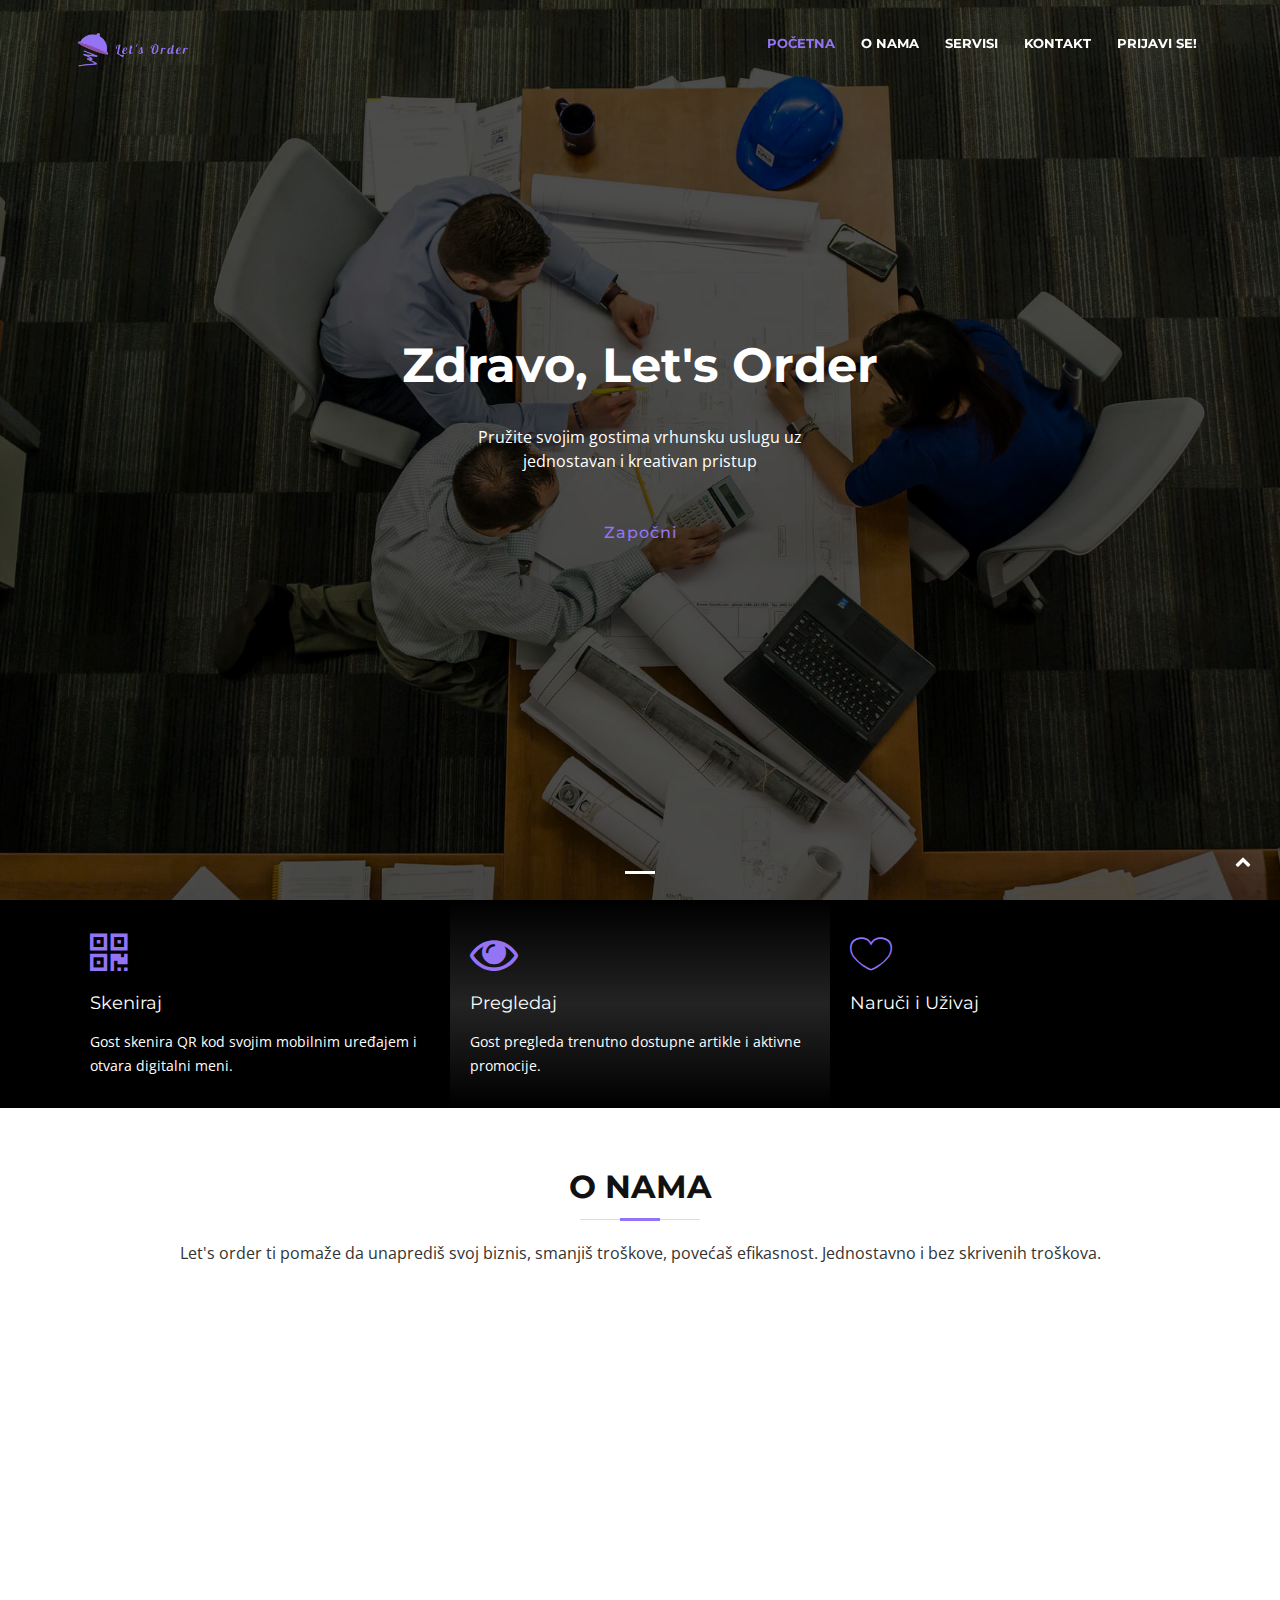
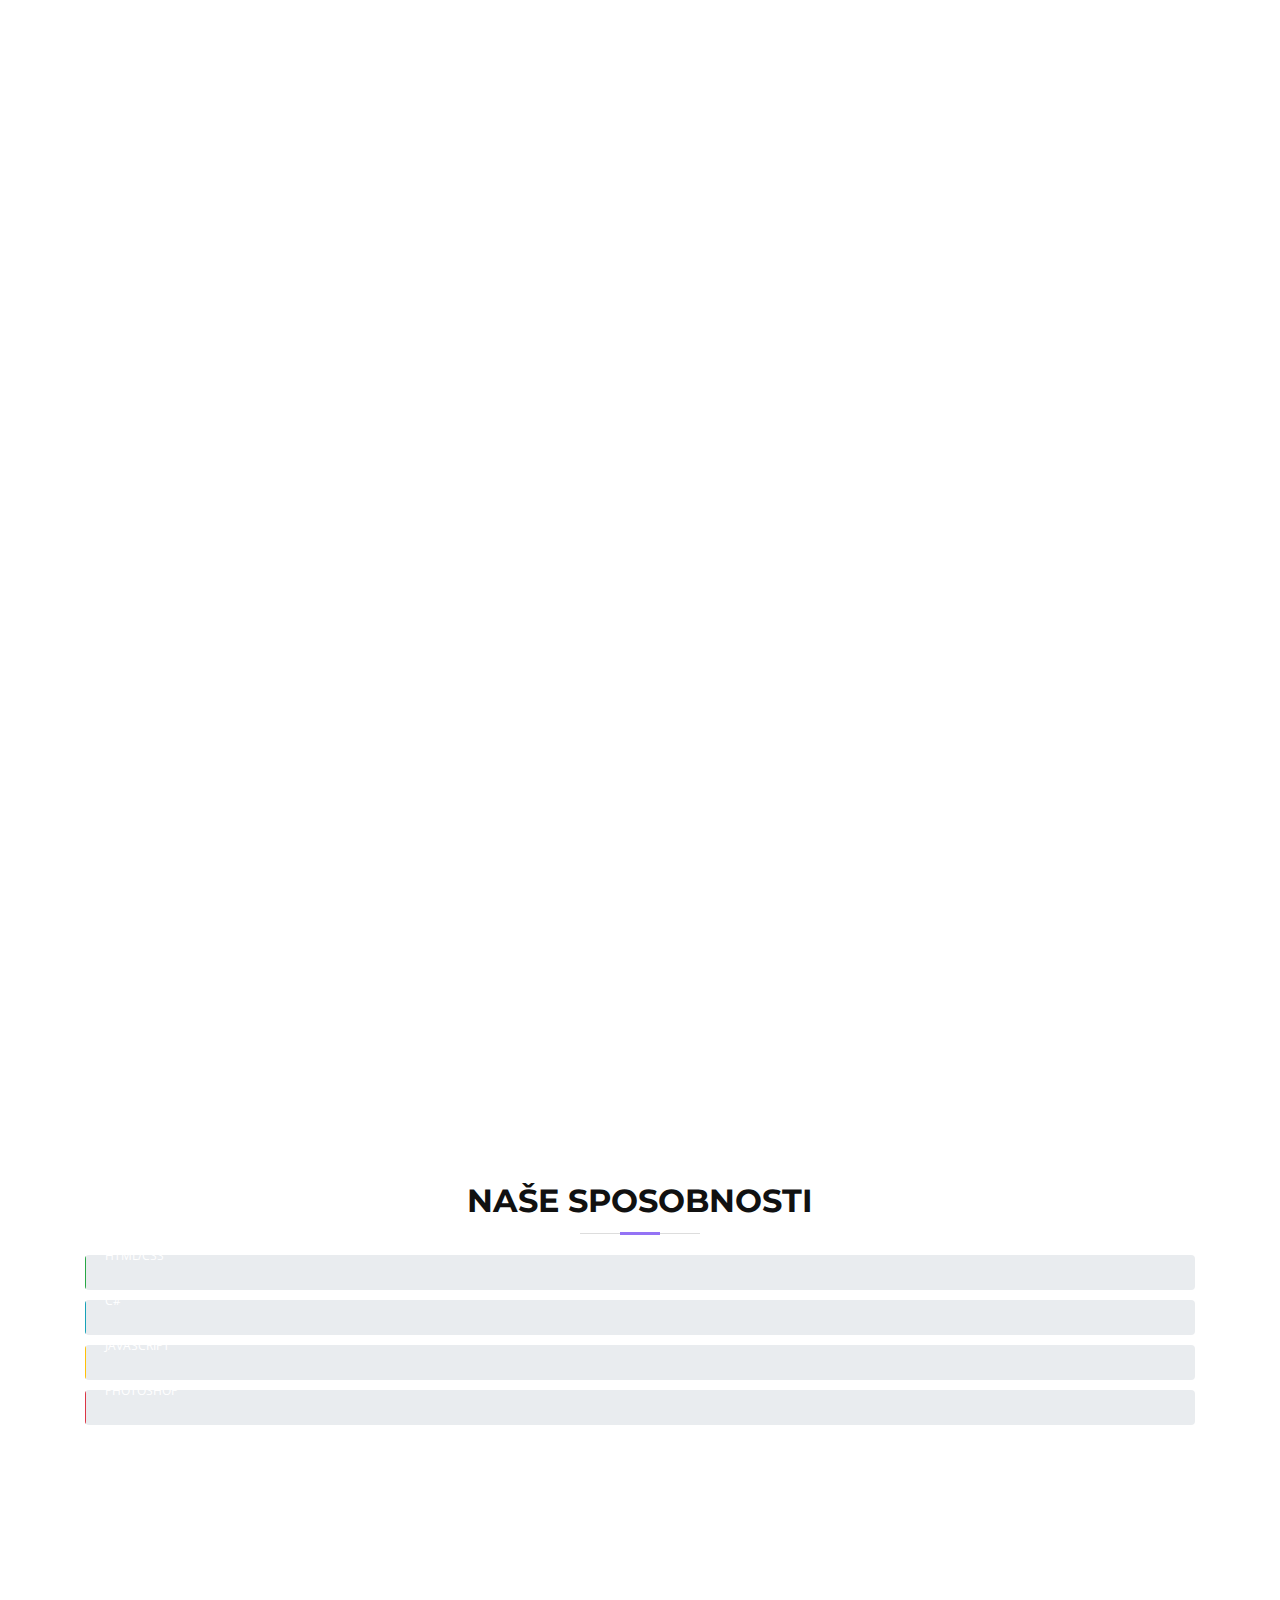
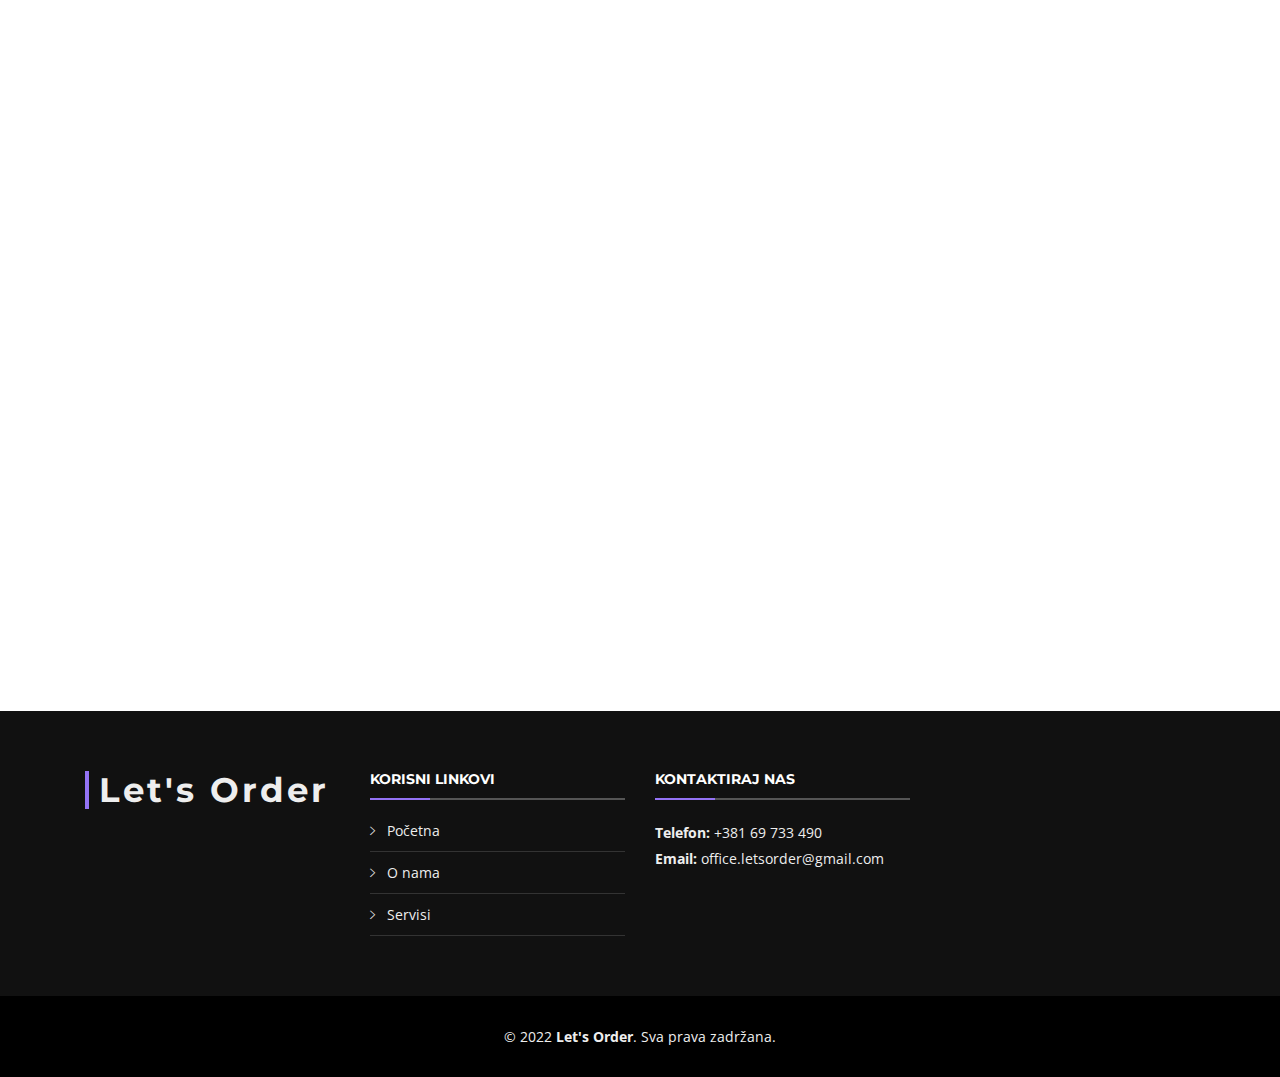
<file: infopage/index.html>
<!DOCTYPE html>
<html lang="en">

<head>
  <meta charset="utf-8">
  <title>Let's Order</title>
  <meta content="width=device-width, initial-scale=1.0" name="viewport">
  <meta content="" name="keywords">
  <meta content="" name="description">

  <!-- Favicons -->
  <link href="../slike/tab-logo.png" rel="icon">
  <link href="img/apple-touch-icon.png" rel="apple-touch-icon">

  <!-- Google Fonts -->
  <link href="https://fonts.googleapis.com/css?family=Open+Sans:300,300i,400,400i,700,700i|Montserrat:300,400,500,700"
    rel="stylesheet">

  <!-- Bootstrap CSS File -->
  <link href="lib/bootstrap/css/bootstrap.min.css" rel="stylesheet">

  <!-- Libraries CSS Files -->
  <link href="lib/font-awesome/css/font-awesome.min.css" rel="stylesheet">
  <link href="lib/animate/animate.min.css" rel="stylesheet">
  <link href="lib/ionicons/css/ionicons.min.css" rel="stylesheet">
  <link href="lib/owlcarousel/assets/owl.carousel.min.css" rel="stylesheet">
  <link href="lib/lightbox/css/lightbox.min.css" rel="stylesheet">

  <!-- Main Stylesheet File -->
  <link href="css/style.css" rel="stylesheet">

</head>

<body>

  <!--==========================
    Header
  ============================-->
  <header id="header">
    <div class="container-fluid">

      <div id="logo" class="pull-left">
        <!-- <h1><a href="#intro" class="scrollto">Kurac</a></h1>-->
        <!-- Uncomment below if you prefer to use an image logo -->
        <a href="#intro"><img src="../slike/lets-order-logo.png" alt="" title="" height="40rem" width="auto" /></a>
      </div>

      <nav id="nav-menu-container">
        <ul class="nav-menu">
          <li class="menu-active"><a href="#intro">Početna</a></li>
          <li><a href="#about">O nama</a></li>
          <li><a href="#services">Servisi</a></li>
          <!-- <li><a href="#portfolio">Portfolio</a></li> -->
          <!-- <li><a href="#team">Tim</a></li> -->
          <li><a href="#contact">Kontakt</a></li>
          <li><a href="../prijava/login.php">Prijavi se!</a></li>
        </ul>
      </nav><!-- #nav-menu-container -->
    </div>
  </header><!-- #header -->

  <!--==========================
    Intro Section
  ============================-->
  <section id="intro">
    <div class="intro-container">
      <div id="introCarousel" class="carousel  slide carousel-fade" data-ride="carousel">

        <ol class="carousel-indicators"></ol>

        <div class="carousel-inner" role="listbox">

          <div class="carousel-item active" style="background-image: url('img/intro-carousel/1.jpg');">
            <div class="carousel-container">
              <div class="carousel-content">
                <h2>Zdravo, Let's Order</h2>
                <p>Pružite svojim gostima vrhunsku uslugu uz jednostavan i kreativan pristup</p>
                <a href="#featured-services" class="btn-get-started scrollto">Započni</a>
              </div>
            </div>
          </div>

          <!-- <div class="carousel-item" style="background-image: url('img/intro-carousel/2.jpg');">
            <div class="carousel-container">
              <div class="carousel-content">
                <h2>At vero eos et accusamus</h2>
                <p>Nam libero tempore, cum soluta nobis est eligendi optio cumque nihil impedit quo minus id quod maxime
                  placeat facere possimus, omnis voluptas assumenda est, omnis dolor repellendus. Temporibus autem
                  quibusdam et aut officiis debitis aut.</p>
                <a href="#featured-services" class="btn-get-started scrollto">Započni</a>
              </div>
            </div>
          </div>

          <div class="carousel-item" style="background-image: url('img/intro-carousel/3.jpg');">
            <div class="carousel-container">
              <div class="carousel-content">
                <h2>Temporibus autem quibusdam</h2>
                <p>Beatae vitae dicta sunt explicabo. Nemo enim ipsam voluptatem quia voluptas sit aspernatur aut odit
                  aut fugit, sed quia consequuntur magni dolores eos qui ratione voluptatem sequi nesciunt omnis iste
                  natus error sit voluptatem accusantium.</p>
                <a href="#featured-services" class="btn-get-started scrollto">Započni</a>
              </div>
            </div>
          </div>


        </div>

        <a class="carousel-control-prev" href="#introCarousel" role="button" data-slide="prev">
          <span class="carousel-control-prev-icon ion-chevron-left" aria-hidden="true"></span>
          <span class="sr-only">Prošli</span>
        </a>

        <a class="carousel-control-next" href="#introCarousel" role="button" data-slide="next">
          <span class="carousel-control-next-icon ion-chevron-right" aria-hidden="true"></span>
          <span class="sr-only">Sledeći</span>
        </a>

      </div> -->
    </div>
  </section><!-- #intro -->

  <main id="main">

    <!--==========================
      Featured Services Section
    ============================-->
    <section id="featured-services">
      <div class="container">
        <div class="row">

          <div class="col-lg-4 box">
            <i class="fa fa-qrcode"></i>
            <h4 class="title"><a>Skeniraj</a></h4>
            <p class="description">Gost skenira QR kod svojim mobilnim uređajem i otvara digitalni meni.</p>
          </div>

          <div class="col-lg-4 box box-bg">
            <i class="fa fa-eye"></i>
            <h4 class="title"><a>Pregledaj</a></h4>
            <p class="description">Gost pregleda trenutno dostupne artikle i aktivne promocije.</p>
          </div>

          <div class="col-lg-4 box">
            <i class="ion-ios-heart-outline"></i>
            <h4 class="title"><a>Naruči i Uživaj</a></h4>
            <p class="description"> </p>
          </div>

        </div>
      </div>
    </section><!-- #featured-services -->

    <!--==========================
      About Us Section
    ============================-->
    <section id="about">
      <div class="container">

        <header class="section-header">
          <h3>O Nama</h3>
          <p>Let's order ti pomaže da unaprediš svoj biznis, smanjiš troškove, povećaš efikasnost. Jednostavno i bez
            skrivenih troškova.</p>
        </header>

        <div class="row about-cols">

          <div class="col-md-4 wow fadeInUp">
            <div class="about-col">
              <div class="img">
                <img src="img/about-mission.jpg" alt="" class="img-fluid">
                <div class="icon"><i class="ion-ios-speedometer-outline"></i></div>
              </div>
              <h2 class="title"><a href="#about">Prednosti za Gosta</a></h2>
              <p>
                - Otvaranje menija skeniranjem QR koda mobilnim uređajem <br>
                - Pregled kategorija, odabir artikala i dodavanje u korpu <br>
                - Slanje narudžbina uključujući posebne instrukcije <br>
                - Slanje poruka osoblju s dodatnim zahtevima <br>
                - Pozivanje konobara <br>
                - Slanje narudžbina sa bilo koje lokacije za dostavu ili preuzimanje <br>
              </p>
            </div>
          </div>

          <div class="col-md-4 wow fadeInUp" data-wow-delay="0.1s">
            <div class="about-col">
              <div class="img">
                <img src="img/about-plan.jpg" alt="" class="img-fluid">
                <div class="icon"><i class="ion-ios-list-outline"></i></div>
              </div>
              <h2 class="title"><a href="#about">Kako Funkcioniše?</a></h2>
              <p>
                Digitalni meni ili digitalni jelovnik je web/android aplikacija koja služi za prezentovanje kupcima i mušterijama vašu ponudu. Preko web sistema jednostavno dodajete nove kategorije i proizvode sa mogućnošću sortiranja. Kada dodate nove proizvode ili sačuvate izmene android aplikacija na tabletu ili TV će odmah prikazivati nove proizvode. Na web sistemu je potrebno samo da se ulogujete i da dodate ili izmenite postojeće proizvode. Unapredite poslovanje, budite prepoznatljivi i drugačiji od drugih. Zamenite stare i dotrajale jelovnike novim i modernim digitalnim jelovnikom. Povećajte promet u svom lokalu primenom digitalnog jelovnika na jednostavan način.</p>
            </div>
          </div>

          <div class="col-md-4 wow fadeInUp" data-wow-delay="0.2s">
            <div class="about-col">
              <div class="img">
                <img src="img/about-vision.jpg" alt="" class="img-fluid">
                <div class="icon"><i class="ion-ios-eye-outline"></i></div>
              </div>
              <h2 class="title"><a href="#about">Prednosti za Ugostitelja</a></h2>
              <p>
                - Primanje narudžbina uključujući posebne instrukcije bez odlaska do stola gostiju <br>
                - Eliminisanje grešaka prilikom naručivanja uzrokovanih ljudskim faktorom <br>
                - Primanje poruka gostiju s dodatnim zahtevima<br>
                - Primanje poziva za asistenciju konobara<br>
                - Unos detaljnog opisa kategorija i artikala sa fotografijama<br>
                - Unos izmena u kategorijama, artiklima i cenama u realnom vremenu<br>
                - Sakrivanje trenutno nedostupnih kategorija i artikala u realnom vremenu<br>
                - Uvid u artikle koje su kupci najčešće pregledali<br>
              </p>
            </div>
          </div>

        </div>

      </div>
    </section><!-- #about -->

    <!--==========================
      Services Section
    ============================-->
    <section id="services">
      <div class="container">

        <header class="section-header wow fadeInUp">
          <h3>Servisi</h3>
        </header>

        <div class="row">

          <div class="col-lg-4 col-md-6 box wow bounceInUp" data-wow-duration="1.4s">
            <div class="icon"><i class="ion-ios-analytics-outline"></i></div>
            <h4 class="title"><a href="#services">Bez instalacije</a></h4>
            <p class="description"> Let's Order radi na internetu gde nije potrebna nikakva vrsta instalacije.
            </p>
          </div>
          <div class="col-lg-4 col-md-6 box wow bounceInUp" data-wow-duration="1.4s">
            <div class="icon"><i class="ion-ios-bookmarks-outline"></i></div>
            <h4 class="title"><a href="#services">Besplatni probni period</a></h4>
            <p class="description">Let's Order nudi besplatan probni period od čak 2 meseca!</p>
          </div>
          <div class="col-lg-4 col-md-6 box wow bounceInUp" data-wow-duration="1.4s">
            <div class="icon"><i class="ion-ios-paper-outline"></i></div>
            <h4 class="title"><a href="#services">Prilagodljiv tvojim potrebama</a></h4>
            <p class="description">Let's order je jako fleksibilan, samim time Vas nagrađuje za Vašu kreativnost.</p>
          </div>
          <div class="col-lg-4 col-md-6 box wow bounceInUp" data-wow-delay="0.1s" data-wow-duration="1.4s">
            <div class="icon"><i class="fa fa-map"></i></div>
            <h4 class="title"><a href="#services">Sa bilo lokacije</a></h4>
            <p class="description">Naši partneri mogu da sa bilo kog uređaja prate narudžbine koje stižu.</p>
          </div>
          <div class="col-lg-4 col-md-6 box wow bounceInUp" data-wow-delay="0.1s" data-wow-duration="1.4s">
            <div class="icon"><i class="ion-ios-barcode-outline"></i></div>
            <h4 class="title"><a href="#services">Kompletna podrška</a></h4>
            <p class="description">Naši zaposleni su uvek aktivni i spremni da Vam pružaju podršku u bilo koje vreme.
            </p>
          </div>
          <div class="col-lg-4 col-md-6 box wow bounceInUp" data-wow-delay="0.1s" data-wow-duration="1.4s">
            <div class="icon"><i class="ion-ios-people-outline"></i></div>
            <h4 class="title"><a href="#services">Smanjenje mogućnosti zloupotrebe</a></h4>
            <p class="description">Naši partneri mogu kontrolisati prodaju kroz web aplikaciju bilo gde</p>
          </div>

        </div>

      </div>
    </section><!-- #services -->

    <!--==========================
      Call To Action Section
    ============================-->
    <section id="call-to-action" class="wow fadeIn">
      <div class="container text-center">
        <h3>Aktiviraj Let's Order Odmah</h3>
        <a class="cta-btn" href="#contact">Zakaži Sastanak!</a>
      </div>
    </section><!-- #call-to-action -->

    <!--==========================
      Skills Section
    ============================-->
    <section id="skills">
      <div class="container">

        <header class="section-header">
          <h3>Naše sposobnosti</h3>
        </header>

        <div class="skills-content">

          <div class="progress">
            <div class="progress-bar bg-success" role="progressbar" aria-valuenow="80" aria-valuemin="0"
              aria-valuemax="100">
              <span class="skill">HTML/CSS <i class="val">80%</i></span>
            </div>
          </div>

          <div class="progress">
            <div class="progress-bar bg-info" role="progressbar" aria-valuenow="90" aria-valuemin="0"
              aria-valuemax="100">
              <span class="skill">C# <i class="val">90%</i></span>
            </div>
          </div>

          <div class="progress">
            <div class="progress-bar bg-warning" role="progressbar" aria-valuenow="75" aria-valuemin="0"
              aria-valuemax="100">
              <span class="skill">JavaScript <i class="val">75%</i></span>
            </div>
          </div>

          <div class="progress">
            <div class="progress-bar bg-danger" role="progressbar" aria-valuenow="55" aria-valuemin="0"
              aria-valuemax="100">
              <span class="skill">Photoshop <i class="val">55%</i></span>
            </div>
          </div>

        </div>

      </div>
    </section>

    <!--==========================
      Facts Section
    ============================-->
    <!-- <section id="facts"  class="wow fadeIn">
      <div class="container">

        <header class="section-header">
          <h3>Facts</h3>
          <p>Sed ut perspiciatis unde omnis iste natus error sit voluptatem accusantium doloremque</p>
        </header>

        <div class="row counters">

  				<div class="col-lg-3 col-6 text-center">
            <span data-toggle="counter-up">274</span>
            <p>Clients</p>
  				</div>

          <div class="col-lg-3 col-6 text-center">
            <span data-toggle="counter-up">421</span>
            <p>Projects</p>
  				</div>

          <div class="col-lg-3 col-6 text-center">
            <span data-toggle="counter-up">1,364</span>
            <p>Hours Of Support</p>
  				</div>

          <div class="col-lg-3 col-6 text-center">
            <span data-toggle="counter-up">18</span>
            <p>Hard Workers</p>
  				</div>

  			</div>

        <div class="facts-img">
          <img src="img/facts-img.png" alt="" class="img-fluid">
        </div>

      </div>
    </section>#facts -->

    <!--==========================
      Portfolio Section
    ============================-->
    <!-- <section id="portfolio"  class="section-bg" >
      <div class="container">

        <header class="section-header">
          <h3 class="section-title">Our Portfolio</h3>
        </header>

        <div class="row">
          <div class="col-lg-12">
            <ul id="portfolio-flters">
              <li data-filter="*" class="filter-active">All</li>
              <li data-filter=".filter-app">App</li>
              <li data-filter=".filter-card">Card</li>
              <li data-filter=".filter-web">Web</li>
            </ul>
          </div>
        </div>

        <div class="row portfolio-container">

          <div class="col-lg-4 col-md-6 portfolio-item filter-app wow fadeInUp">
            <div class="portfolio-wrap">
              <figure>
                <img src="img/portfolio/app1.jpg" class="img-fluid" alt="">
                <a href="img/portfolio/app1.jpg" data-lightbox="portfolio" data-title="App 1" class="link-preview" title="Preview"><i class="ion ion-eye"></i></a>
                <a href="#" class="link-details" title="More Details"><i class="ion ion-android-open"></i></a>
              </figure>

              <div class="portfolio-info">
                <h4><a href="#">App 1</a></h4>
                <p>App</p>
              </div>
            </div>
          </div>

          <div class="col-lg-4 col-md-6 portfolio-item filter-web wow fadeInUp" data-wow-delay="0.1s">
            <div class="portfolio-wrap">
              <figure>
                <img src="img/portfolio/web3.jpg" class="img-fluid" alt="">
                <a href="img/portfolio/web3.jpg" class="link-preview" data-lightbox="portfolio" data-title="Web 3" title="Preview"><i class="ion ion-eye"></i></a>
                <a href="#" class="link-details" title="More Details"><i class="ion ion-android-open"></i></a>
              </figure>

              <div class="portfolio-info">
                <h4><a href="#">Web 3</a></h4>
                <p>Web</p>
              </div>
            </div>
          </div>

          <div class="col-lg-4 col-md-6 portfolio-item filter-app wow fadeInUp" data-wow-delay="0.2s">
            <div class="portfolio-wrap">
              <figure>
                <img src="img/portfolio/app2.jpg" class="img-fluid" alt="">
                <a href="img/portfolio/app2.jpg" class="link-preview" data-lightbox="portfolio" data-title="App 2" title="Preview"><i class="ion ion-eye"></i></a>
                <a href="#" class="link-details" title="More Details"><i class="ion ion-android-open"></i></a>
              </figure>

              <div class="portfolio-info">
                <h4><a href="#">App 2</a></h4>
                <p>App</p>
              </div>
            </div>
          </div>

          <div class="col-lg-4 col-md-6 portfolio-item filter-card wow fadeInUp">
            <div class="portfolio-wrap">
              <figure>
                <img src="img/portfolio/card2.jpg" class="img-fluid" alt="">
                <a href="img/portfolio/card2.jpg" class="link-preview" data-lightbox="portfolio" data-title="Card 2" title="Preview"><i class="ion ion-eye"></i></a>
                <a href="#" class="link-details" title="More Details"><i class="ion ion-android-open"></i></a>
              </figure>

              <div class="portfolio-info">
                <h4><a href="#">Card 2</a></h4>
                <p>Card</p>
              </div>
            </div>
          </div>

          <div class="col-lg-4 col-md-6 portfolio-item filter-web wow fadeInUp" data-wow-delay="0.1s">
            <div class="portfolio-wrap">
              <figure>
                <img src="img/portfolio/web2.jpg" class="img-fluid" alt="">
                <a href="img/portfolio/web2.jpg" class="link-preview" data-lightbox="portfolio" data-title="Web 2" title="Preview"><i class="ion ion-eye"></i></a>
                <a href="#" class="link-details" title="More Details"><i class="ion ion-android-open"></i></a>
              </figure>

              <div class="portfolio-info">
                <h4><a href="#">Web 2</a></h4>
                <p>Web</p>
              </div>
            </div>
          </div>

          <div class="col-lg-4 col-md-6 portfolio-item filter-app wow fadeInUp" data-wow-delay="0.2s">
            <div class="portfolio-wrap">
              <figure>
                <img src="img/portfolio/app3.jpg" class="img-fluid" alt="">
                <a href="img/portfolio/app3.jpg" class="link-preview" data-lightbox="portfolio" data-title="App 3" title="Preview"><i class="ion ion-eye"></i></a>
                <a href="#" class="link-details" title="More Details"><i class="ion ion-android-open"></i></a>
              </figure>

              <div class="portfolio-info">
                <h4><a href="#">App 3</a></h4>
                <p>App</p>
              </div>
            </div>
          </div>

          <div class="col-lg-4 col-md-6 portfolio-item filter-card wow fadeInUp">
            <div class="portfolio-wrap">
              <figure>
                <img src="img/portfolio/card1.jpg" class="img-fluid" alt="">
                <a href="img/portfolio/card1.jpg" class="link-preview" data-lightbox="portfolio" data-title="Card 1" title="Preview"><i class="ion ion-eye"></i></a>
                <a href="#" class="link-details" title="More Details"><i class="ion ion-android-open"></i></a>
              </figure>

              <div class="portfolio-info">
                <h4><a href="#">Card 1</a></h4>
                <p>Card</p>
              </div>
            </div>
          </div>

          <div class="col-lg-4 col-md-6 portfolio-item filter-card wow fadeInUp" data-wow-delay="0.1s">
            <div class="portfolio-wrap">
              <figure>
                <img src="img/portfolio/card3.jpg" class="img-fluid" alt="">
                <a href="img/portfolio/card3.jpg" class="link-preview" data-lightbox="portfolio" data-title="Card 3" title="Preview"><i class="ion ion-eye"></i></a>
                <a href="#" class="link-details" title="More Details"><i class="ion ion-android-open"></i></a>
              </figure>

              <div class="portfolio-info">
                <h4><a href="#">Card 3</a></h4>
                <p>Card</p>
              </div>
            </div>
          </div>

          <div class="col-lg-4 col-md-6 portfolio-item filter-web wow fadeInUp" data-wow-delay="0.2s">
            <div class="portfolio-wrap">
              <figure>
                <img src="img/portfolio/web1.jpg" class="img-fluid" alt="">
                <a href="img/portfolio/web1.jpg" class="link-preview" data-lightbox="portfolio" data-title="Web 1" title="Preview"><i class="ion ion-eye"></i></a>
                <a href="#" class="link-details" title="More Details"><i class="ion ion-android-open"></i></a>
              </figure>

              <div class="portfolio-info">
                <h4><a href="#">Web 1</a></h4>
                <p>Web</p>
              </div>
            </div>
          </div>

        </div>

      </div>
    </section>#portfolio -->

    <!--==========================
      Clients Section
    ============================-->
    <!-- <section id="clients" class="wow fadeInUp">
      <div class="container">

        <header class="section-header">
          <h3>Our Clients</h3>
        </header>

        <div class="owl-carousel clients-carousel">
          <img src="img/clients/client-1.png" alt="">
          <img src="img/clients/client-2.png" alt="">
          <img src="img/clients/client-3.png" alt="">
          <img src="img/clients/client-4.png" alt="">
          <img src="img/clients/client-5.png" alt="">
          <img src="img/clients/client-6.png" alt="">
          <img src="img/clients/client-7.png" alt="">
          <img src="img/clients/client-8.png" alt="">
        </div>

      </div>
    </section>#clients -->

    <!--==========================
      Clients Section
    ============================-->
    <!-- <section id="testimonials" class="section-bg wow fadeInUp">
      <div class="container">

        <header class="section-header">
          <h3>Rečeno o nama</h3>
        </header>

        <div class="owl-carousel testimonials-carousel">

          <div class="testimonial-item">
            <h3>Saul Goodman</h3>
            <h4>Ceo &amp; Founder</h4>
            <p>
              <img src="img/quote-sign-left.png" class="quote-sign-left" alt="">
              Proin iaculis purus consequat sem cure digni ssim donec porttitora entum suscipit rhoncus. Accusantium quam, ultricies eget id, aliquam eget nibh et. Maecen aliquam, risus at semper.
              <img src="img/quote-sign-right.png" class="quote-sign-right" alt="">
            </p>
          </div>

          <div class="testimonial-item">
            <h3>Sara Wilsson</h3>
            <h4>Designer</h4>
            <p>
              <img src="img/quote-sign-left.png" class="quote-sign-left" alt="">
              Export tempor illum tamen malis malis eram quae irure esse labore quem cillum quid cillum eram malis quorum velit fore eram velit sunt aliqua noster fugiat irure amet legam anim culpa.
              <img src="img/quote-sign-right.png" class="quote-sign-right" alt="">
            </p>
          </div>

          <div class="testimonial-item">
            <h3>Jena Karlis</h3>
            <h4>Store Owner</h4>
            <p>
              <img src="img/quote-sign-left.png" class="quote-sign-left" alt="">
              Enim nisi quem export duis labore cillum quae magna enim sint quorum nulla quem veniam duis minim tempor labore quem eram duis noster aute amet eram fore quis sint minim.
              <img src="img/quote-sign-right.png" class="quote-sign-right" alt="">
            </p>
          </div>

          <div class="testimonial-item">
            
            <h3>Matt Brandon</h3>
            <h4>Freelancer</h4>
            <p>
              <img src="img/quote-sign-left.png" class="quote-sign-left" alt="">
              Fugiat enim eram quae cillum dolore dolor amet nulla culpa multos export minim fugiat minim velit minim dolor enim duis veniam ipsum anim magna sunt elit fore quem dolore labore illum veniam.
              <img src="img/quote-sign-right.png" class="quote-sign-right" alt="">
            </p>
          </div>

          <div class="testimonial-item">
            <h3>John Larson</h3>
            <h4>Entrepreneur</h4>
            <p>
              <img src="img/quote-sign-left.png" class="quote-sign-left" alt="">
              Quis quorum aliqua sint quem legam fore sunt eram irure aliqua veniam tempor noster veniam enim culpa labore duis sunt culpa nulla illum cillum fugiat legam esse veniam culpa fore nisi cillum quid.
              <img src="img/quote-sign-right.png" class="quote-sign-right" alt="">
            </p>
          </div>

        </div>

      </div>
    </section>#testimonials -->

    <!--==========================
      Team Section
    ============================-->
    <!-- <section id="team">
      <div class="container">
        <div class="section-header wow fadeInUp">
          <h3>Team</h3>
          <p>Sed ut perspiciatis unde omnis iste natus error sit voluptatem accusantium doloremque</p>
        </div>

        <div class="row">

          <div class="col-lg-3 col-md-6 wow fadeInUp">
            <div class="member">
              <img src="img/team-1.jpg" class="img-fluid" alt="">
              <div class="member-info">
                <div class="member-info-content">
                  <h4>Walter White</h4>
                  <span>Chief Executive Officer</span>
                  <div class="social">
                    <a href=""><i class="fa fa-twitter"></i></a>
                    <a href=""><i class="fa fa-facebook"></i></a>
                    <a href=""><i class="fa fa-google-plus"></i></a>
                    <a href=""><i class="fa fa-linkedin"></i></a>
                  </div>
                </div>
              </div>
            </div>
          </div>

          <div class="col-lg-3 col-md-6 wow fadeInUp" data-wow-delay="0.1s">
            <div class="member">
              <img src="img/team-2.jpg" class="img-fluid" alt="">
              <div class="member-info">
                <div class="member-info-content">
                  <h4>Sarah Jhonson</h4>
                  <span>Product Manager</span>
                  <div class="social">
                    <a href=""><i class="fa fa-twitter"></i></a>
                    <a href=""><i class="fa fa-facebook"></i></a>
                    <a href=""><i class="fa fa-google-plus"></i></a>
                    <a href=""><i class="fa fa-linkedin"></i></a>
                  </div>
                </div>
              </div>
            </div>
          </div>

          <div class="col-lg-3 col-md-6 wow fadeInUp" data-wow-delay="0.2s">
            <div class="member">
              <img src="img/team-3.jpg" class="img-fluid" alt="">
              <div class="member-info">
                <div class="member-info-content">
                  <h4>William Anderson</h4>
                  <span>CTO</span>
                  <div class="social">
                    <a href=""><i class="fa fa-twitter"></i></a>
                    <a href=""><i class="fa fa-facebook"></i></a>
                    <a href=""><i class="fa fa-google-plus"></i></a>
                    <a href=""><i class="fa fa-linkedin"></i></a>
                  </div>
                </div>
              </div>
            </div>
          </div>

          <div class="col-lg-3 col-md-6 wow fadeInUp" data-wow-delay="0.3s">
            <div class="member">
              <img src="img/team-4.jpg" class="img-fluid" alt="">
              <div class="member-info">
                <div class="member-info-content">
                  <h4>Amanda Jepson</h4>
                  <span>Accountant</span>
                  <div class="social">
                    <a href=""><i class="fa fa-twitter"></i></a>
                    <a href=""><i class="fa fa-facebook"></i></a>
                    <a href=""><i class="fa fa-google-plus"></i></a>
                    <a href=""><i class="fa fa-linkedin"></i></a>
                  </div>
                </div>
              </div>
            </div>
          </div>

        </div>

      </div>
    </section> -->

    <!--==========================
      Contact Section
    ============================-->
    <section id="contact" class="section-bg wow fadeInUp">
      <div class="container">

        <div class="section-header">
          <h3>Kontaktiraj nas</h3>
          <p>Kafa kod Vas ili kod nas?</p>
        </div>

        <div class="row contact-info">

          <div class="col-md-4">
            <div class="contact-address">
              <i class="ion-ios-location-outline"></i>
              <h3>Adresa</h3>
              <address>Bulevar Nemanjića 86, Niš, Srbija</address>
            </div>
          </div>

          <div class="col-md-4">
            <div class="contact-phone">
              <i class="ion-ios-telephone-outline"></i>
              <h3>Broj telefona</h3>
              <p><a href="tel:+381 69 733 490">+381 69 733 490</a></p>
            </div>
          </div>

          <div class="col-md-4">
            <div class="contact-email">
              <i class="ion-ios-email-outline"></i>
              <h3>Email</h3>
              <p><a href="mailto:office.letsorder@gmail.com">office.letsorder@gmail.com</a></p>
            </div>
          </div>

        </div>

        <div class="form">
          <div id="sendmessage">Vaša poruka je poslata. Hvala Vam!</div>
          <div id="errormessage"></div>
          <form action="https://formsubmit.co/office.letsorder@gmail.com" method="post" role="form" class="contactForm">
            <div class="form-row">
              <div class="form-group col-md-6">
                <input type="text" name="name" class="form-control" id="name" placeholder="Tvoje ime"
                  data-rule="minlen:4" data-msg="Please enter at least 4 chars" />
                <div class="validation"></div>
              </div>
              <div class="form-group col-md-6">
                <input type="email" class="form-control" name="email" id="email" placeholder="Tvoj Email"
                  data-rule="email" data-msg="Please enter a valid email" />
                <div class="validation"></div>
              </div>
            </div>
            <div class="form-group">
              <input type="text" class="form-control" name="subject" id="subject" placeholder="Naziv biznisa"
                data-rule="minlen:4" data-msg="Please enter at least 8 chars of subject" />
              <div class="validation"></div>
            </div>
            <div class="form-group">
              <textarea class="form-control" name="message" rows="5" data-rule="required"
                data-msg="Please write something for us" placeholder="Šta bi želeo/la da znaš"></textarea>
              <div class="validation"></div>
            </div>
            <div class="text-center"><button type="submit">Pošalji poruku</button></div>
          </form>
        </div>

      </div>
    </section><!-- #contact -->

  </main>

  <!--==========================
    Footer
  ============================-->
  <footer id="footer">
    <div class="footer-top">
      <div class="container">
        <div class="row">

          <div class="col-lg-3 col-md-6 footer-info">
            <h3>Let's Order</h3>
            <!-- <p>Cras fermentum odio eu feugiat lide par naso tierra. Justo eget nada terra videa magna derita valies darta donna mare fermentum iaculis eu non diam phasellus. Scelerisque felis imperdiet proin fermentum leo. Amet volutpat consequat mauris nunc congue.</p>
           -->
          </div>

          <div class="col-lg-3 col-md-6 footer-links">
            <h4>Korisni Linkovi</h4>
            <ul>
              <li><i class="ion-ios-arrow-right"></i> <a href="#">Početna</a></li>
              <li><i class="ion-ios-arrow-right"></i> <a href="#">O nama</a></li>
              <li><i class="ion-ios-arrow-right"></i> <a href="#">Servisi</a></li>
              <!-- <li><i class="ion-ios-arrow-right"></i> <a href="#">Uslovi korišćenja</a></li> -->
            </ul>
          </div>

          <div class="col-lg-3 col-md-6 footer-contact">
            <h4>Kontaktiraj nas</h4>
            <p>
              <strong>Telefon:</strong> +381 69 733 490<br>
              <strong>Email:</strong> office.letsorder@gmail.com<br>
            </p>

            <!-- <div class="social-links">
              <a href="#" class="instagram"><i class="fa fa-instagram"></i></a>
              <a href="#" class="google-plus"><i class="fa fa-google-plus"></i></a>
              <a href="#" class="linkedin"><i class="fa fa-linkedin"></i></a>
            </div> -->

          </div>


        </div>
      </div>
    </div>

    <div class="container">
      <div class="copyright">
        &copy; 2022 <strong>Let's Order</strong>. Sva prava zadržana.
      </div>
    </div>
  </footer><!-- #footer -->

  <a href="#" class="back-to-top"><i class="fa fa-chevron-up"></i></a>

  <!-- JavaScript Libraries -->
  <script src="lib/jquery/jquery.min.js"></script>
  <script src="lib/jquery/jquery-migrate.min.js"></script>
  <script src="lib/bootstrap/js/bootstrap.bundle.min.js"></script>
  <script src="lib/easing/easing.min.js"></script>
  <script src="lib/superfish/hoverIntent.js"></script>
  <script src="lib/superfish/superfish.min.js"></script>
  <script src="lib/wow/wow.min.js"></script>
  <script src="lib/waypoints/waypoints.min.js"></script>
  <script src="lib/counterup/counterup.min.js"></script>
  <script src="lib/owlcarousel/owl.carousel.min.js"></script>
  <script src="lib/isotope/isotope.pkgd.min.js"></script>
  <script src="lib/lightbox/js/lightbox.min.js"></script>
  <script src="lib/touchSwipe/jquery.touchSwipe.min.js"></script>
  <!-- Contact Form JavaScript File -->
  <script src="contactform/contactform.js"></script>

  <!-- Template Main Javascript File -->
  <script src="js/main.js"></script>

</body>

</html>
</file>
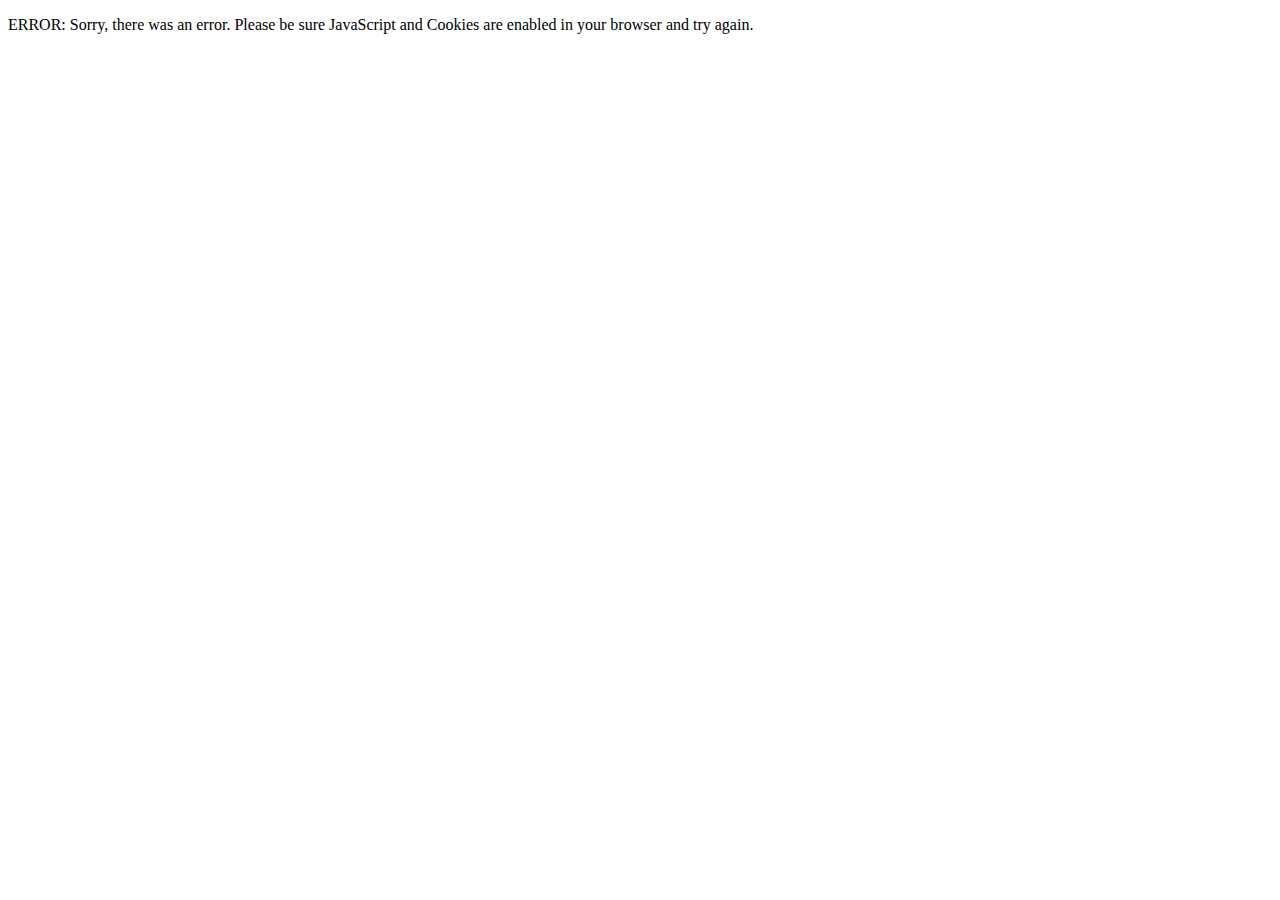
<file: usrati.html>
<!DOCTYPE html>
<html lang="en">
<head>
    <meta charset="UTF-8">
    <meta http-equiv="X-UA-Compatible" content="IE=edge">
    <meta name="viewport" content="width=device-width, initial-scale=1.0">
    <title>Error</title>
</head>
<body>
    <p>ERROR: Sorry, there was an error. Please be sure JavaScript and Cookies are enabled in your browser and try again.</p>
</body>
</html>
</file>
<file: infopage/css/style.css>
/*
  Theme Name: BizPage
  Theme URL: https://bootstrapmade.com/bizpage-bootstrap-business-template/
  Author: BootstrapMade.com
  License: https://bootstrapmade.com/license/
*/
/*--------------------------------------------------------------
# General
--------------------------------------------------------------*/
body {
  background: #fff;
  color: #666666;
  font-family: "Open Sans", sans-serif;
}

a {
  color: #9473f5;
  transition: 0.5s;
}

a:hover, a:active, a:focus {
  color: #9473f5;
  outline: none;
  text-decoration: none;
}

p {
  padding: 0;
  margin: 0 0 30px 0;
}

h1, h2, h3, h4, h5, h6 {
  font-family: "Montserrat", sans-serif;
  font-weight: 400;
  margin: 0 0 20px 0;
  padding: 0;
}

/* Back to top button */
.back-to-top {
  position: fixed;
  display: none;
  color: #9473f5;
  color: #fff;
  display: inline-block;
  width: 44px;
  height: 44px;
  text-align: center;
  line-height: 1;
  font-size: 16px;
  border-radius: 50%;
  right: 15px;
  bottom: 15px;
  transition: background 0.5s;
  z-index: 11;
}

.back-to-top i {
  padding-top: 12px;
  color: #fff;
}

@media (max-width: 768px) {
  .back-to-top {
    bottom: 15px;
  }
}

/*--------------------------------------------------------------
# Header
--------------------------------------------------------------*/
#header {
  padding: 30px 0;
  height: 92px;
  position: fixed;
  left: 0;
  top: 0;
  right: 0;
  transition: all 0.5s;
  z-index: 997;
}

#header.header-scrolled {
  background: rgba(0, 0, 0, 0.9);
  padding: 20px 0;
  height: 72px;
  transition: all 0.5s;
}

#header #logo {
  float: left;
}

@media (min-width: 1024px) {
  #header #logo {
    padding-left: 60px;
  }
}

#header #logo h1 {
  font-size: 34px;
  margin: 0;
  padding: 0;
  line-height: 1;
  font-family: "Montserrat", sans-serif;
  font-weight: 700;
  letter-spacing: 3px;
}

#header #logo h1 a, #header #logo h1 a:hover {
  color: #fff;
  padding-left: 10px;
  border-left: 4px solid #9473f5;
}

#header #logo img {
  padding: 0;
  margin: 0;
}

@media (max-width: 768px) {
  #header #logo h1 {
    font-size: 28px;
  }
  #header #logo img {
    max-height: 40px;
  }
}

/*--------------------------------------------------------------
# Intro Section
--------------------------------------------------------------*/
#intro {
  display: table;
  width: 100%;
  height: 100vh;
  background: #000;
}

#intro .carousel-item {
  width: 100%;
  height: 100vh;
  background-size: cover;
  background-position: center;
  background-repeat: no-repeat;
}

#intro .carousel-item::before {
  content: '';
  background-color: rgba(0, 0, 0, 0.7);
  position: absolute;
  height: 100%;
  width: 100%;
  top: 0;
  right: 0;
  left: 0;
  bottom: 0;
}

#intro .carousel-container {
  display: flex;
  justify-content: center;
  align-items: center;
  position: absolute;
  bottom: 0;
  top: 0;
  left: 0;
  right: 0;
}

#intro .carousel-content {
  text-align: center;
}

#intro h2 {
  color: #fff;
  margin-bottom: 30px;
  font-size: 48px;
  font-weight: 700;
}

@media (max-width: 768px) {
  #intro h2 {
    font-size: 28px;
  }
}

#intro p {
  width: 80%;
  margin: 0 auto 30px auto;
  color: #fff;
}

@media (min-width: 1024px) {
  #intro p {
    width: 60%;
  }
}

#intro .carousel-fade .carousel-inner .carousel-item {
  -webkit-transition-property: opacity;
  transition-property: opacity;
}

#intro .carousel-fade .carousel-inner .carousel-item,
#intro .carousel-fade .carousel-inner .active.carousel-item-left,
#intro .carousel-fade .carousel-inner .active.carousel-item-right {
  opacity: 0;
}

#intro .carousel-fade .carousel-inner .active,
#intro .carousel-fade .carousel-inner .carousel-item-next.carousel-item-left,
#intro .carousel-fade .carousel-inner .carousel-item-prev.carousel-item-right {
  opacity: 1;
  transition: 0.5s;
}

#intro .carousel-fade .carousel-inner .carousel-item-next,
#intro .carousel-fade .carousel-inner .carousel-item-prev,
#intro .carousel-fade .carousel-inner .active.carousel-item-left,
#intro .carousel-fade .carousel-inner .active.carousel-item-right {
  left: 0;
  -webkit-transform: translate3d(0, 0, 0);
  transform: translate3d(0, 0, 0);
}

#intro .carousel-control-prev, #intro .carousel-control-next {
  width: 10%;
}

@media (min-width: 1024px) {
  #intro .carousel-control-prev, #intro .carousel-control-next {
    width: 5%;
  }
}

#intro .carousel-control-next-icon, #intro .carousel-control-prev-icon {
  background: none;
  font-size: 32px;
  line-height: 1;
}

#intro .carousel-indicators li {
  cursor: pointer;
}

#intro .btn-get-started {
  font-family: "Montserrat", sans-serif;
  font-weight: 500;
  font-size: 16px;
  letter-spacing: 1px;
  display: inline-block;
  padding: 8px 32px;
  border-radius: 50px;
  transition: 0.5s;
  margin: 10px;
  color: #fff;
  color: #9473f5;
}

#intro .btn-get-started:hover {
  background: #fff;
  color: #9473f5;
}

/*--------------------------------------------------------------
# Navigation Menu
--------------------------------------------------------------*/
/* Nav Menu Essentials */
.nav-menu, .nav-menu * {
  margin: 0;
  padding: 0;
  list-style: none;
}

.nav-menu ul {
  position: absolute;
  display: none;
  top: 100%;
  left: 0;
  z-index: 99;
}

.nav-menu li {
  position: relative;
  white-space: nowrap;
}

.nav-menu > li {
  float: left;
}

.nav-menu li:hover > ul,
.nav-menu li.sfHover > ul {
  display: block;
}

.nav-menu ul ul {
  top: 0;
  left: 100%;
}

.nav-menu ul li {
  min-width: 180px;
}

/* Nav Menu Arrows */
.sf-arrows .sf-with-ul {
  padding-right: 30px;
}

.sf-arrows .sf-with-ul:after {
  content: "\f107";
  position: absolute;
  right: 15px;
  font-family: FontAwesome;
  font-style: normal;
  font-weight: normal;
}

.sf-arrows ul .sf-with-ul:after {
  content: "\f105";
}

/* Nav Meu Container */
#nav-menu-container {
  float: right;
  margin: 0;
}

@media (min-width: 1024px) {
  #nav-menu-container {
    padding-right: 60px;
  }
}

@media (max-width: 768px) {
  #nav-menu-container {
    display: none;
  }
}

/* Nav Meu Styling */
.nav-menu a {
  padding: 0 8px 10px 8px;
  text-decoration: none;
  display: inline-block;
  color: #fff;
  font-family: "Montserrat", sans-serif;
  font-weight: 700;
  font-size: 13px;
  text-transform: uppercase;
  outline: none;
}

.nav-menu li:hover > a, .nav-menu > .menu-active > a {
  color: #9473f5;
}

.nav-menu > li {
  margin-left: 10px;
}

.nav-menu ul {
  margin: 4px 0 0 0;
  padding: 10px;
  box-shadow: 0px 0px 30px rgba(127, 137, 161, 0.25);
  background: #fff;
}

.nav-menu ul li {
  transition: 0.3s;
}

.nav-menu ul li a {
  padding: 10px;
  color: #333;
  transition: 0.3s;
  display: block;
  font-size: 13px;
  text-transform: none;
}

.nav-menu ul li:hover > a {
  color: #9473f5;
}

.nav-menu ul ul {
  margin: 0;
}

/* Mobile Nav Toggle */
#mobile-nav-toggle {
  position: fixed;
  right: 0;
  top: 0;
  z-index: 999;
  margin: 20px 20px 0 0;
  border: 0;
  background: none;
  font-size: 24px;
  display: none;
  transition: all 0.4s;
  outline: none;
  cursor: pointer;
}

#mobile-nav-toggle i {
  color: #fff;
}

@media (max-width: 768px) {
  #mobile-nav-toggle {
    display: inline;
  }
}

/* Mobile Nav Styling */
#mobile-nav {
  position: fixed;
  top: 0;
  padding-top: 18px;
  bottom: 0;
  z-index: 998;
  background: rgba(0, 0, 0, 0.8);
  left: -260px;
  width: 260px;
  overflow-y: auto;
  transition: 0.4s;
}

#mobile-nav ul {
  padding: 0;
  margin: 0;
  list-style: none;
}

#mobile-nav ul li {
  position: relative;
}

#mobile-nav ul li a {
  color: #fff;
  font-size: 13px;
  text-transform: uppercase;
  overflow: hidden;
  padding: 10px 22px 10px 15px;
  position: relative;
  text-decoration: none;
  width: 100%;
  display: block;
  outline: none;
  font-weight: 700;
  font-family: "Montserrat", sans-serif;
}

#mobile-nav ul li a:hover {
  color: #fff;
}

#mobile-nav ul li li {
  padding-left: 30px;
}

#mobile-nav ul .menu-has-children i {
  position: absolute;
  right: 0;
  z-index: 99;
  padding: 15px;
  cursor: pointer;
  color: #fff;
}

#mobile-nav ul .menu-has-children i.fa-chevron-up {
  color: #9473f5;
}

#mobile-nav ul .menu-has-children li a {
  text-transform: none;
}

#mobile-nav ul .menu-item-active {
  color: #9473f5;
}

#mobile-body-overly {
  width: 100%;
  height: 100%;
  z-index: 997;
  top: 0;
  left: 0;
  position: fixed;
  background: rgba(0, 0, 0, 0.7);
  display: none;
}

/* Mobile Nav body classes */
body.mobile-nav-active {
  overflow: hidden;
}

body.mobile-nav-active #mobile-nav {
  left: 0;
}

body.mobile-nav-active #mobile-nav-toggle {
  color: #fff;
}

/*--------------------------------------------------------------
# Sections
--------------------------------------------------------------*/
/* Sections Header
--------------------------------*/
.section-header h3 {
  font-size: 32px;
  color: #111;
  text-transform: uppercase;
  text-align: center;
  font-weight: 700;
  position: relative;
  padding-bottom: 15px;
}

.section-header h3::before {
  content: '';
  position: absolute;
  display: block;
  width: 120px;
  height: 1px;
  background: #ddd;
  bottom: 1px;
  left: calc(50% - 60px);
}

.section-header h3::after {
  content: '';
  position: absolute;
  display: block;
  width: 40px;
  height: 3px;
  background: #9473f5;
  bottom: 0;
  left: calc(50% - 20px);
}

.section-header p {
  text-align: center;
  padding-bottom: 30px;
  color: #333;
}

/* Section with background
--------------------------------*/
.section-bg {
  background: #f7f7f7;
}

/* Featured Services Section
--------------------------------*/
#featured-services {
  background: #000;
}

#featured-services .box {
  padding: 30px 20px;
}

#featured-services .box-bg {
  background-image: linear-gradient(0deg, #000000 0%, #242323 50%, #000000 100%);
}

#featured-services i {
  color: #9473f5;
  font-size: 48px;
  display: inline-block;
  line-height: 1;
}

#featured-services h4 {
  font-weight: 400;
  margin: 15px 0;
  font-size: 18px;
}

#featured-services h4 a {
  color: #fff;
}

#featured-services h4 a:hover {
  color: #9473f5;
}

#featured-services p {
  font-size: 14px;
  line-height: 24px;
  color: #fff;
  margin-bottom: 0;
}

/* About Us Section
--------------------------------*/
#about {
  background: url("../img/about-bg.jpg") center top no-repeat fixed;
  background-size: cover;
  padding: 60px 0 40px 0;
  position: relative;
}

#about::before {
  content: '';
  position: absolute;
  left: 0;
  right: 0;
  top: 0;
  bottom: 0;
  background: rgba(255, 255, 255, 0.92);
  z-index: 9;
}

#about .container {
  position: relative;
  z-index: 10;
}

#about .about-col {
  background: #fff;
  border-radius: 0 0 4px 4px;
  box-shadow: 0px 2px 12px rgba(0, 0, 0, 0.08);
  margin-bottom: 20px;
}

#about .about-col .img {
  position: relative;
}

#about .about-col .img img {
  border-radius: 4px 4px 0 0;
}

#about .about-col .icon {
  width: 64px;
  height: 64px;
  padding-top: 8px;
  text-align: center;
  position: absolute;
  color: #9473f5;
  border-radius: 50%;
  text-align: center;
  border: 4px solid #fff;
  left: calc( 50% - 32px);
  bottom: -30px;
  transition: 0.3s;
}

#about .about-col i {
  font-size: 36px;
  line-height: 1;
  color: #fff;
  transition: 0.3s;
}

#about .about-col:hover .icon {
  background-color: #fff;
}

#about .about-col:hover i {
  color: #9473f5;
}

#about .about-col h2 {
  color: #000;
  text-align: center;
  font-weight: 700;
  font-size: 20px;
  padding: 0;
  margin: 40px 0 12px 0;
}

#about .about-col h2 a {
  color: #000;
}

#about .about-col h2 a:hover {
  color: #9473f5;
}

#about .about-col p {
  font-size: 14px;
  line-height: 24px;
  color: #333;
  margin-bottom: 0;
  padding: 0 20px 20px 20px;
}

/* Services Section
--------------------------------*/
#services {
  background: #fff;
  background-size: cover;
  padding: 60px 0 40px 0;
}

#services .box {
  margin-bottom: 30px;
}

#services .icon {
  float: left;
}

#services .icon i {
  color: #9473f5;
  font-size: 36px;
  line-height: 1;
  transition: 0.5s;
}

#services .title {
  margin-left: 60px;
  font-weight: 700;
  margin-bottom: 15px;
  font-size: 18px;
}

#services .title a {
  color: #111;
}

#services .box:hover .title a {
  color: #9473f5;
}

#services .description {
  font-size: 14px;
  margin-left: 60px;
  line-height: 24px;
  margin-bottom: 0;
}

/* Call To Action Section
--------------------------------*/
#call-to-action {
  background: linear-gradient(rgba(0, 142, 99, 0.1), rgba(0, 0, 0, 0.1)), url(../img/call-to-action-bg.jpg) fixed center center;
  background-size: cover;
  padding: 60px 0;
}

#call-to-action h3 {
  color: #fff;
  font-size: 28px;
  font-weight: 700;
}

#call-to-action p {
  color: #fff;
}

#call-to-action .cta-btn {
  font-family: "Montserrat", sans-serif;
  text-transform: uppercase;
  font-weight: 500;
  font-size: 16px;
  letter-spacing: 1px;
  display: inline-block;
  padding: 8px 28px;
  border-radius: 25px;
  transition: 0.5s;
  margin-top: 10px;
  border: 2px solid #fff;
  color: #fff;
}

#call-to-action .cta-btn:hover {
  background: #9473f5;
  border: 2px solid #9473f5;
}

/* Call To Action Section
--------------------------------*/
#skills {
  padding: 60px 0;
}

#skills .progress {
  height: 35px;
  margin-bottom: 10px;
}

#skills .progress .skill {
  font-family: "Open Sans", sans-serif;
  line-height: 35px;
  padding: 0;
  margin: 0 0 0 20px;
  text-transform: uppercase;
}

#skills .progress .skill .val {
  float: right;
  font-style: normal;
  margin: 0 20px 0 0;
}

#skills .progress-bar {
  width: 1px;
  text-align: left;
  transition: .9s;
}

/* Facts Section
--------------------------------*/
#facts {
  background: url("../img/facts-bg.jpg") center top no-repeat fixed;
  background-size: cover;
  padding: 60px 0 0 0;
  position: relative;
}

#facts::before {
  content: '';
  position: absolute;
  left: 0;
  right: 0;
  top: 0;
  bottom: 0;
  background: rgba(255, 255, 255, 0.88);
  z-index: 9;
}

#facts .container {
  position: relative;
  z-index: 10;
}

#facts .counters span {
  font-family: "Montserrat", sans-serif;
  font-weight: bold;
  font-size: 48px;
  display: block;
  color: #9473f5;
}

#facts .counters p {
  padding: 0;
  margin: 0 0 20px 0;
  font-family: "Montserrat", sans-serif;
  font-size: 14px;
  color: #111;
}

#facts .facts-img {
  text-align: center;
  padding-top: 30px;
}

/* Portfolio Section
--------------------------------*/
#portfolio {
  padding: 60px 0;
}

#portfolio #portfolio-flters {
  padding: 0;
  margin: 5px 0 35px 0;
  list-style: none;
  text-align: center;
}

#portfolio #portfolio-flters li {
  cursor: pointer;
  margin: 15px 15px 15px 0;
  display: inline-block;
  padding: 10px 20px;
  font-size: 12px;
  line-height: 20px;
  color: #666666;
  border-radius: 4px;
  text-transform: uppercase;
  background: #fff;
  margin-bottom: 5px;
  transition: all 0.3s ease-in-out;
}

#portfolio #portfolio-flters li:hover, #portfolio #portfolio-flters li.filter-active {
  color: #9473f5;
  color: #fff;
}

#portfolio #portfolio-flters li:last-child {
  margin-right: 0;
}

#portfolio .portfolio-wrap {
  box-shadow: 0px 2px 12px rgba(0, 0, 0, 0.08);
  transition: 0.3s;
}

#portfolio .portfolio-wrap:hover {
  box-shadow: 0px 4px 14px rgba(0, 0, 0, 0.16);
}

#portfolio .portfolio-item {
  position: relative;
  height: 360px;
  overflow: hidden;
}

#portfolio .portfolio-item figure {
  background: #000;
  overflow: hidden;
  height: 240px;
  position: relative;
  border-radius: 4px 4px 0 0;
  margin: 0;
}

#portfolio .portfolio-item figure:hover img {
  opacity: 0.4;
  transition: 0.3s;
}

#portfolio .portfolio-item figure .link-preview, #portfolio .portfolio-item figure .link-details {
  position: absolute;
  display: inline-block;
  visibility: hidden;
  line-height: 1;
  text-align: center;
  width: 36px;
  height: 36px;
  background: #fff;
  border-radius: 50%;
  transition: 0.2s;
}

#portfolio .portfolio-item figure .link-preview i, #portfolio .portfolio-item figure .link-details i {
  padding-top: 6px;
  font-size: 22px;
  color: #333;
}

#portfolio .portfolio-item figure .link-preview:hover, #portfolio .portfolio-item figure .link-details:hover {
  background: #9473f5;
}

#portfolio .portfolio-item figure .link-preview:hover i, #portfolio .portfolio-item figure .link-details:hover i {
  color: #fff;
}

#portfolio .portfolio-item figure .link-preview {
  left: calc(50% - 38px);
  top: calc(50% - 18px);
}

#portfolio .portfolio-item figure .link-details {
  right: calc(50% - 38px);
  top: calc(50% - 18px);
}

#portfolio .portfolio-item figure:hover .link-preview {
  visibility: visible;
  left: calc(50% - 44px);
}

#portfolio .portfolio-item figure:hover .link-details {
  visibility: visible;
  right: calc(50% - 44px);
}

#portfolio .portfolio-item .portfolio-info {
  background: #fff;
  text-align: center;
  padding: 30px;
  height: 90px;
  border-radius: 0 0 3px 3px;
}

#portfolio .portfolio-item .portfolio-info h4 {
  font-size: 18px;
  line-height: 1px;
  font-weight: 700;
  margin-bottom: 18px;
  padding-bottom: 0;
}

#portfolio .portfolio-item .portfolio-info h4 a {
  color: #333;
}

#portfolio .portfolio-item .portfolio-info h4 a:hover {
  color: #9473f5;
}

#portfolio .portfolio-item .portfolio-info p {
  padding: 0;
  margin: 0;
  color: #b8b8b8;
  font-weight: 500;
  font-size: 14px;
  text-transform: uppercase;
}

/* Clients Section
--------------------------------*/
#clients {
  padding: 60px 0;
}

#clients img {
  max-width: 100%;
  opacity: 0.5;
  transition: 0.3s;
  padding: 15px 0;
}

#clients img:hover {
  opacity: 1;
}

#clients .owl-nav, #clients .owl-dots {
  margin-top: 5px;
  text-align: center;
}

#clients .owl-dot {
  display: inline-block;
  margin: 0 5px;
  width: 12px;
  height: 12px;
  border-radius: 50%;
  background-color: #ddd;
}

#clients .owl-dot.active {
  background-color: #9473f5;
}

/* Testimonials Section
--------------------------------*/
#testimonials {
  padding: 60px 0;
}

#testimonials .section-header {
  margin-bottom: 40px;
}

#testimonials .testimonial-item {
  text-align: center;
}

#testimonials .testimonial-item .testimonial-img {
  width: 120px;
  border-radius: 50%;
  border: 4px solid #fff;
  margin: 0 auto;
}

#testimonials .testimonial-item h3 {
  font-size: 20px;
  font-weight: bold;
  margin: 10px 0 5px 0;
  color: #111;
}

#testimonials .testimonial-item h4 {
  font-size: 14px;
  color: #999;
  margin: 0 0 15px 0;
}

#testimonials .testimonial-item .quote-sign-left {
  margin-top: -15px;
  padding-right: 10px;
  display: inline-block;
  width: 37px;
}

#testimonials .testimonial-item .quote-sign-right {
  margin-bottom: -15px;
  padding-left: 10px;
  display: inline-block;
  max-width: 100%;
  width: 37px;
}

#testimonials .testimonial-item p {
  font-style: italic;
  margin: 0 auto 15px auto;
}

@media (min-width: 992px) {
  #testimonials .testimonial-item p {
    width: 80%;
  }
}

#testimonials .owl-nav, #testimonials .owl-dots {
  margin-top: 5px;
  text-align: center;
}

#testimonials .owl-dot {
  display: inline-block;
  margin: 0 5px;
  width: 12px;
  height: 12px;
  border-radius: 50%;
  background-color: #ddd;
}

#testimonials .owl-dot.active {
  background-color: #9473f5;
}

/* Team Section
--------------------------------*/
#team {
  background: #fff;
  padding: 60px 0;
}

#team .member {
  text-align: center;
  margin-bottom: 20px;
  background: #000;
  position: relative;
}

#team .member .member-info {
  visibility: hidden;
  display: flex;
  justify-content: center;
  align-items: center;
  position: absolute;
  bottom: 0;
  top: 0;
  left: 0;
  right: 0;
  transition: 0.2s;
}

#team .member .member-info-content {
  margin-top: -50px;
  transition: margin 0.2s;
}

#team .member:hover .member-info {
  background: rgba(0, 0, 0, 0.7);
  visibility: visible;
  transition: 0.4s;
}

#team .member:hover .member-info-content {
  margin-top: 0;
  transition: margin 0.4s;
}

#team .member h4 {
  font-weight: 700;
  margin-bottom: 2px;
  font-size: 18px;
  color: #fff;
}

#team .member span {
  font-style: italic;
  display: block;
  font-size: 13px;
  color: #fff;
}

#team .member .social {
  margin-top: 15px;
}

#team .member .social a {
  transition: none;
  color: #fff;
}

#team .member .social a:hover {
  color: #9473f5;
}

#team .member .social i {
  font-size: 18px;
  margin: 0 2px;
}

/* Contact Section
--------------------------------*/
#contact {
  padding: 60px 0;
}

#contact .contact-info {
  margin-bottom: 20px;
  text-align: center;
}

#contact .contact-info i {
  font-size: 48px;
  display: inline-block;
  margin-bottom: 10px;
  color: #9473f5;
}

#contact .contact-info address, #contact .contact-info p {
  margin-bottom: 0;
  color: #000;
}

#contact .contact-info h3 {
  font-size: 18px;
  margin-bottom: 15px;
  font-weight: bold;
  text-transform: uppercase;
  color: #999;
}

#contact .contact-info a {
  color: #000;
}

#contact .contact-info a:hover {
  color: #9473f5;
}

#contact .contact-address, #contact .contact-phone, #contact .contact-email {
  margin-bottom: 20px;
}

@media (min-width: 768px) {
  #contact .contact-address, #contact .contact-phone, #contact .contact-email {
    padding: 20px 0;
  }
}

@media (min-width: 768px) {
  #contact .contact-phone {
    border-left: 1px solid #ddd;
    border-right: 1px solid #ddd;
  }
}

#contact .form #sendmessage {
  color: #9473f5;
  border: 1px solid #9473f5;
  display: none;
  text-align: center;
  padding: 15px;
  font-weight: 600;
  margin-bottom: 15px;
}

#contact .form #errormessage {
  color: red;
  display: none;
  border: 1px solid red;
  text-align: center;
  padding: 15px;
  font-weight: 600;
  margin-bottom: 15px;
}

#contact .form #sendmessage.show, #contact .form #errormessage.show, #contact .form .show {
  display: block;
}

#contact .form .validation {
  color: red;
  display: none;
  margin: 0 0 20px;
  font-weight: 400;
  font-size: 13px;
}

#contact .form input, #contact .form textarea {
  padding: 10px 14px;
  border-radius: 0;
  box-shadow: none;
  font-size: 15px;
}

#contact .form button[type="submit"] {
  background: #9473f5;
  border: 0;
  padding: 10px 30px;
  color: #fff;
  transition: 0.4s;
  cursor: pointer;
}

#contact .form button[type="submit"]:hover {
  background: #9473f5;
}

/*--------------------------------------------------------------
# Footer
--------------------------------------------------------------*/
#footer {
  background: #000;
  padding: 0 0 30px 0;
  color: #eee;
  font-size: 14px;
}

#footer .footer-top {
  background: #111;
  padding: 60px 0 30px 0;
}

#footer .footer-top .footer-info {
  margin-bottom: 30px;
}

#footer .footer-top .footer-info h3 {
  font-size: 34px;
  margin: 0 0 20px 0;
  padding: 2px 0 2px 10px;
  line-height: 1;
  font-family: "Montserrat", sans-serif;
  font-weight: 700;
  letter-spacing: 3px;
  border-left: 4px solid #9473f5;
}

#footer .footer-top .footer-info p {
  font-size: 14px;
  line-height: 24px;
  margin-bottom: 0;
  font-family: "Montserrat", sans-serif;
  color: #eee;
}

#footer .footer-top .social-links a {
  font-size: 18px;
  display: inline-block;
  background: #333;
  color: #eee;
  line-height: 1;
  padding: 8px 0;
  margin-right: 4px;
  border-radius: 50%;
  text-align: center;
  width: 36px;
  height: 36px;
  transition: 0.3s;
}

#footer .footer-top .social-links a:hover {
  background: #9473f5;
  color: #fff;
}

#footer .footer-top h4 {
  font-size: 14px;
  font-weight: bold;
  color: #fff;
  text-transform: uppercase;
  position: relative;
  padding-bottom: 12px;
}

#footer .footer-top h4::before, #footer .footer-top h4::after {
  content: '';
  position: absolute;
  left: 0;
  bottom: 0;
  height: 2px;
}

#footer .footer-top h4::before {
  right: 0;
  background: #555;
}

#footer .footer-top h4::after {
  background: #9473f5;
  width: 60px;
}

#footer .footer-top .footer-links {
  margin-bottom: 30px;
}

#footer .footer-top .footer-links ul {
  list-style: none;
  padding: 0;
  margin: 0;
}

#footer .footer-top .footer-links ul i {
  padding-right: 8px;
  color: #ddd;
}

#footer .footer-top .footer-links ul li {
  border-bottom: 1px solid #333;
  padding: 10px 0;
}

#footer .footer-top .footer-links ul li:first-child {
  padding-top: 0;
}

#footer .footer-top .footer-links ul a {
  color: #eee;
}

#footer .footer-top .footer-links ul a:hover {
  color: #9473f5;
}

#footer .footer-top .footer-contact {
  margin-bottom: 30px;
}

#footer .footer-top .footer-contact p {
  line-height: 26px;
}

#footer .footer-top .footer-newsletter {
  margin-bottom: 30px;
}

#footer .footer-top .footer-newsletter input[type="email"] {
  border: 0;
  padding: 6px 8px;
  width: 65%;
}

#footer .footer-top .footer-newsletter input[type="submit"] {
  background: #9473f5;
  border: 0;
  width: 35%;
  padding: 6px 0;
  text-align: center;
  color: #fff;
  transition: 0.3s;
  cursor: pointer;
}

#footer .footer-top .footer-newsletter input[type="submit"]:hover {
  background: #13a456;
}

#footer .copyright {
  text-align: center;
  padding-top: 30px;
}

#footer .credits {
  text-align: center;
  font-size: 13px;
  color: #ddd;
}
</file>
